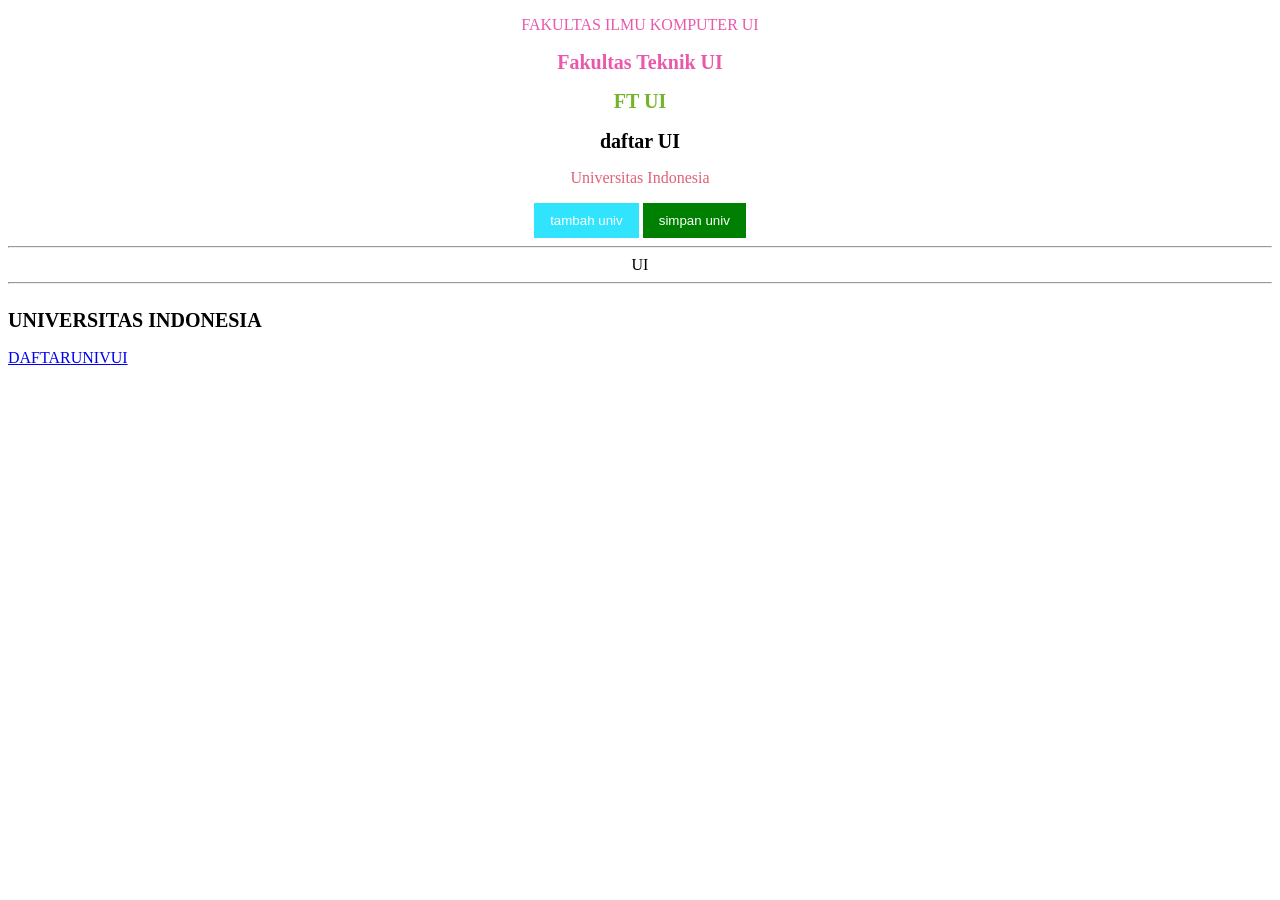
<file: index.html>
<!DOCTYPE html>
<html lang="en">
<head>
    <meta charset="UTF-8">
    <meta name="viewport" content="width=device-width, initial-scale=1.0">
    <title>Document</title>
    <link rel="stylesheet" href="style.css">
</head>
<body>
    <div align="center">
    <p class="judul">FAKULTAS ILMU KOMPUTER UI</p>
    <h2 class="judul">Fakultas Teknik UI</h2>
    <h1>FT UI</h1>
    <h2>daftar UI</h2>
    <p style="color: rgb(223, 97, 118);">Universitas Indonesia</p>
    <button>tambah univ</button>
    <button id="btn-simpan">simpan univ</button>
    <hr>
    UI
    <hr>
    <div class="navbar">
        <h2>UNIVERSITAS INDONESIA</h2>     
        <nav>
            <a href="#">DAFTAR</a>
            <a href="#">UNIV</a>
            <a href="#">UI</a>
        </nav>
        </div>
    </div>
</body>
</html>
</file>
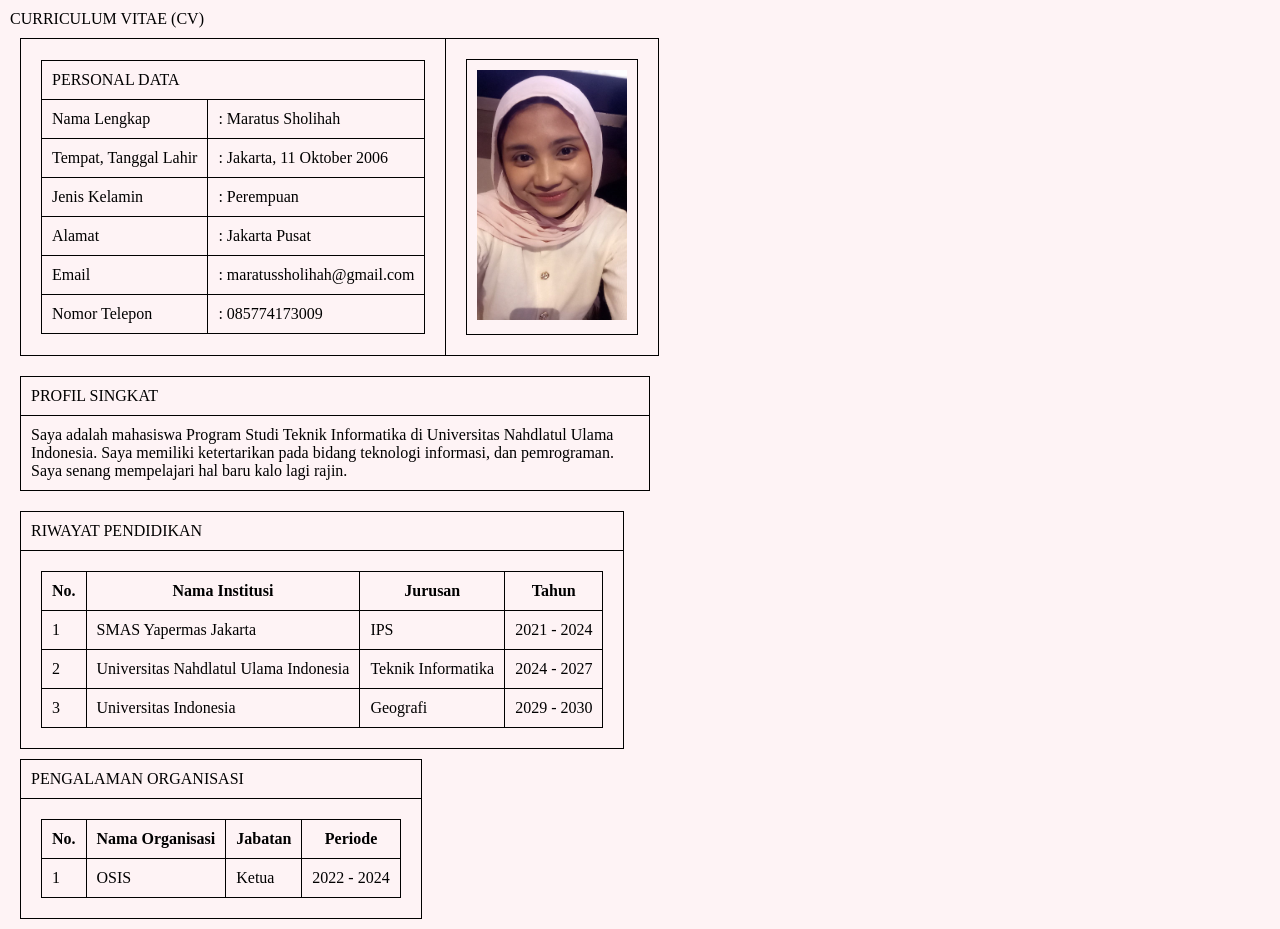
<file: cv.html>
<!DOCTYPE html>
<html lang="id">
<head>
    <meta charset="UTF-8">
    <meta name="viewport" content="width=device-width, initial-scale=1.0">
    <title>CV Maratus Sholihah</title>
    <link rel="stylesheet" href="style.css">
</head>
<body>
    
<style>
    
    body {
        background-color: #fef3f5;
        font-family: "Times New Roman", serif;
        margin: 10px;
    }

    /* Garis semua tabel */
    table {
        border-collapse: collapse;
        margin: 10px
    }

    /* Garis pada setiap kolom dan baris */
    th, td {
        border: 1px solid black;
        padding: 10px;
    }
    
</style>

    <tr>
        <td>
            <!-- JUDUL CV -->
                <tr>
            </div>
                    <td>CURRICULUM VITAE (CV)</td>
                </tr>
            </table>

            <!-- DATA PRIBADI DAN FOTO -->
            <table class="profil">
                <tr>
                    <td class="data-pribadi">

                        <table class="isi">
                            <tr>
                                <td colspan="2" class="subjudul">
                                    PERSONAL DATA
                                </td>
                            </tr>
                            <tr>
                                <td>Nama Lengkap</td>
                                <td>: Maratus Sholihah</td>
                            </tr>
                            <tr>
                                <td>Tempat, Tanggal Lahir</td>
                                <td>: Jakarta, 11 Oktober 2006</td>
                            </tr>
                            <tr>
                                <td>Jenis Kelamin</td>
                                <td>: Perempuan</td>
                            </tr>
                            <tr>
                                <td>Alamat</td>
                                <td>: Jakarta Pusat</td>
                            </tr>
                            <tr>
                                <td>Email</td>
                                <td>: maratussholihah@gmail.com</td>
                            </tr>
                            <tr>
                                <td>Nomor Telepon</td>
                                <td>: 085774173009</td>
                            </tr>
                        </table>

                    </td>

                    <td class="foto">
                        <table>
                            <tr>
                                <td>
                                    <img src="WhatsApp Image 2026-10-29 at 02.02.29.jpeg" alt="Foto Maratus"
                                    width="150"
                                    height="250">
                                </td>
                            </tr>
                        </table>
                    </td>
                </tr>
            </table>

            <!-- PROFIL SINGKAT -->
             <table class="bagian"></table>
             <tr>
                
             </tr>
                <section>
            <table border="1" cellpadding="10" cellspacing="2" width="50%">
                <tr>
                <td>PROFIL SINGKAT</td>
                </tr>
                    <td>Saya adalah mahasiswa Program Studi Teknik Informatika
                di Universitas Nahdlatul Ulama Indonesia. Saya memiliki
                ketertarikan pada bidang teknologi informasi, 
                dan pemrograman.
                Saya senang mempelajari hal baru kalo lagi rajin.</td>
                </tr>
                <table>
        </section>
            

            <!-- RIWAYAT PENDIDIKAN -->
            <table class="bagian">
                <tr>
                    <td class="subjudul">RIWAYAT PENDIDIKAN</td>
                </tr>
                <tr>
                    <td>
                        <table class="data-tabel">
                            <tr>
                                <th>No.</th>
                                <th>Nama Institusi</th>
                                <th>Jurusan</th>
                                <th>Tahun</th>
                            </tr>
                            <tr>
                                <td>1</td>
                                <td>SMAS Yapermas Jakarta</td>
                                <td>IPS</td>
                                <td>2021 - 2024</td>
                            </tr>
                            <tr>
                                <td>2</td>
                                <td>Universitas Nahdlatul Ulama Indonesia</td>
                                <td>Teknik Informatika</td>
                                <td>2024 - 2027</td>
                            </tr>
                            <tr>
                                <td>3</td>
                                <td>Universitas Indonesia</td>
                                <td>Geografi</td>
                                <td>2029 - 2030</td>
                            </tr>
                        </table>
                    </td>
                </tr>
            

            <!-- PENGALAMAN ORGANISASI -->
            <table class="bagian">
                <tr>
                    <td class="subjudul">PENGALAMAN ORGANISASI</td>
                </tr>
                <tr>
                    <td>
                        <table class="data-tabel">
                            <tr>
                                <th>No.</th>
                                <th>Nama Organisasi</th>
                                <th>Jabatan</th>
                                <th>Periode</th>
                            </tr>
                            <tr>
                                <td>1</td>
                                <td>OSIS</td>
                                <td>Ketua</td>
                                <td>2022 - 2024</td>
                            </tr>
                        </table>
                    </td>
                </tr>
            </table>

        </td>
    </tr>
</table>

</body>
</html>
</file>
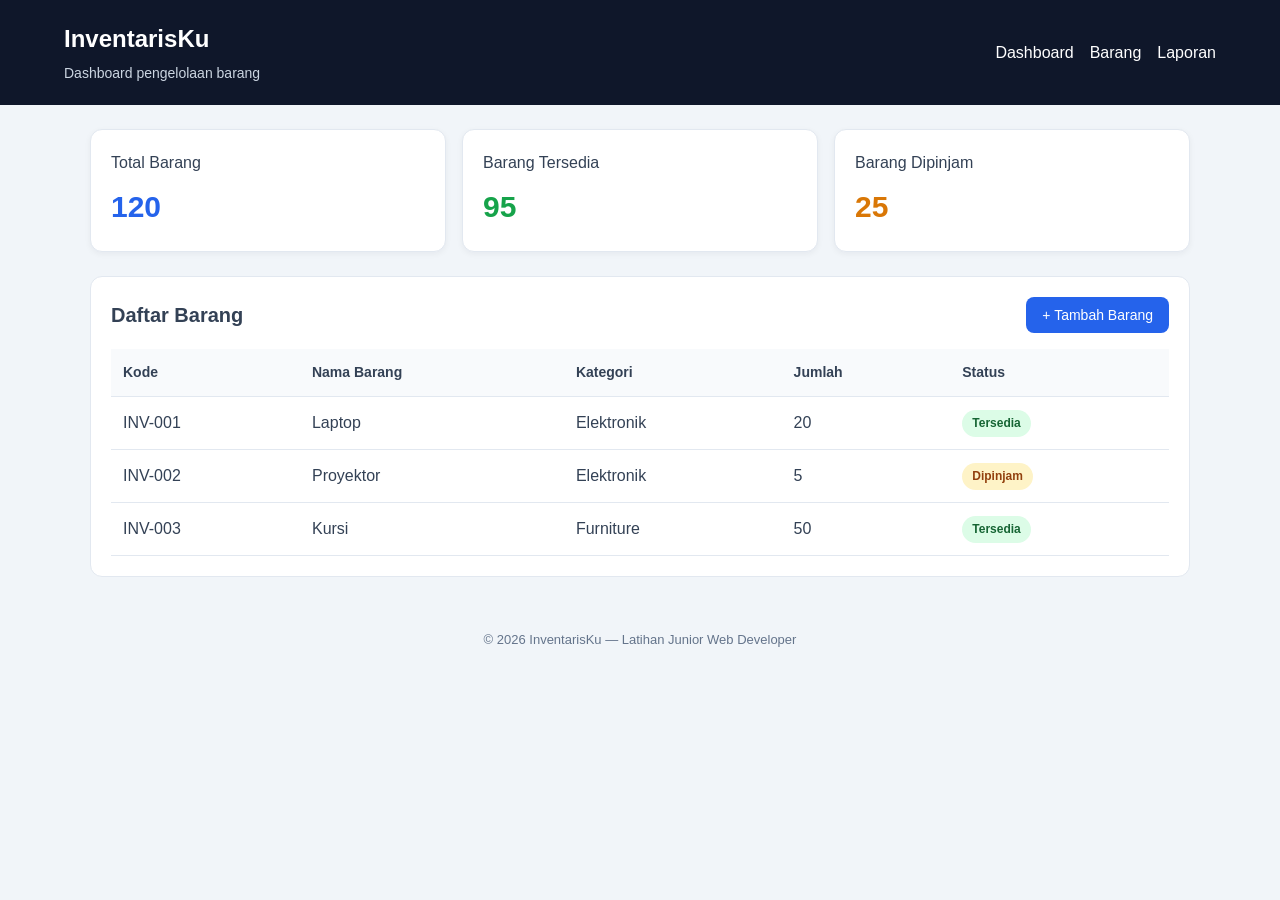
<file: ViewPort.html>
<!DOCTYPE html>
<html lang="id">
<head>
  <meta charset="UTF-8">
  <meta name="viewport" content="width=device-width, initial-scale=1.0">

  <title>InventarisKu</title>
  <link rel="stylesheet" href="style-viewport.css">
</head>
<body>
  <header class="header">
    <div>
      <h1>InventarisKu</h1>
      <p>Dashboard pengelolaan barang</p>
    </div>

    <nav class="nav-links">
      <a href="#">Dashboard</a>
      <a href="#">Barang</a>
      <a href="#">Laporan</a>
    </nav>
  </header>

  <main class="container">
    <section class="summary">
      <article class="card">
        <h2>Total Barang</h2>
        <p class="number">120</p>
      </article>

      <article class="card">
        <h2>Barang Tersedia</h2>
        <p class="number success">95</p>
      </article>

      <article class="card">
        <h2>Barang Dipinjam</h2>
        <p class="number warning">25</p>
      </article>
    </section>

    <section class="content-section">
      <div class="section-heading">
        <h2>Daftar Barang</h2>
        <button class="btn-primary" type="button">
          + Tambah Barang
        </button>
      </div>

      <div class="table-wrapper">
        <table>
          <thead>
            <tr>
              <th>Kode</th>
              <th>Nama Barang</th>
              <th>Kategori</th>
              <th>Jumlah</th>
              <th>Status</th>
            </tr>
          </thead>

          <tbody>
            <tr>
              <td>INV-001</td>
              <td>Laptop</td>
              <td>Elektronik</td>
              <td>20</td>
              <td><span class="badge tersedia">Tersedia</span></td>
            </tr>

            <tr>
              <td>INV-002</td>
              <td>Proyektor</td>
              <td>Elektronik</td>
              <td>5</td>
              <td><span class="badge dipinjam">Dipinjam</span></td>
            </tr>

            <tr>
              <td>INV-003</td>
              <td>Kursi</td>
              <td>Furniture</td>
              <td>50</td>
              <td><span class="badge tersedia">Tersedia</span></td>
            </tr>
          </tbody>
        </table>
      </div>
    </section>
  </main>

  <footer class="footer">
    <p>&copy; 2026 InventarisKu — Latihan Junior Web Developer</p>
  </footer>
</body>
</html>
</file>
<file: style.css>
h1 { 
            color: #74b429;
            font-size: 20px;
        }
        h2 { 
            color: #000000;
            font-size: 20px;
        }
        Button {
            background-color: #2fe4fc;
            color: white;
            padding: 10px 16px;
            border: none;
            border-status: 8px;
        }
        button:hover {
            background-color: #14ded8;
        }
        .judul {
            color: #e958ac;
        }
       #btn-simpan {
        background-color: green;
        color: white;
        }
        .navbar {
            display: flex;
            flex-direction: column;
            justify-content: space-between;
            align-items: flex-start;
            gap: 16 px;
        }
        .navbar nav {
            display: flex;
            gap: 16 px;
        }
</file>
<file: style-viewport.css>
style-viwport.css
/* 1. Pengaturan dasar */
* {
  box-sizing: border-box;
}

body {
  margin: 0;
  font-family: Arial, sans-serif;
  color: #334155;
  background-color: #f1f5f9;
  line-height: 1.6;
}

/* 2. Header dan navigasi */
.header {
  display: flex;
  justify-content: space-between;
  align-items: center;
  gap: 20px;
  padding: 20px 5%;
  color: white;
  background-color: #0f172a;
}

.header h1 {
  margin: 0;
  font-size: 24px;
}

.header p {
  margin: 4px 0 0;
  color: #cbd5e1;
  font-size: 14px;
}

.nav-links {
  display: flex;
  flex-wrap: wrap;
  gap: 16px;
}

.nav-links a {
  color: white;
  text-decoration: none;
}

.nav-links a:hover {
  color: #93c5fd;
}

/* 3. Kontainer utama */
.container {
  width: min(100% - 32px, 1100px);
  margin: 24px auto;
}

/* 4. Kartu ringkasan */
.summary {
  display: grid;
  grid-template-columns: repeat(3, minmax(0, 1fr));
  gap: 16px;
}

.card {
  padding: 20px;
  background-color: white;
  border: 1px solid #e2e8f0;
  border-radius: 12px;
  box-shadow: 0 2px 6px rgb(15 23 42 / 5%);
}

.card h2 {
  margin: 0;
  font-size: 16px;
  font-weight: 500;
}

.number {
  margin: 8px 0 0;
  font-size: 30px;
  font-weight: 700;
  color: #2563eb;
}

.success {
  color: #16a34a;
}

.warning {
  color: #d97706;
}

/* 5. Bagian tabel */
.content-section {
  margin-top: 24px;
  padding: 20px;
  background-color: white;
  border: 1px solid #e2e8f0;
  border-radius: 12px;
}

.section-heading {
  display: flex;
  justify-content: space-between;
  align-items: center;
  gap: 12px;
  margin-bottom: 16px;
}

.section-heading h2 {
  margin: 0;
  font-size: 20px;
}

.btn-primary {
  padding: 10px 16px;
  border: none;
  border-radius: 8px;
  background-color: #2563eb;
  color: white;
  font-size: 14px;
  cursor: pointer;
}

.btn-primary:hover {
  background-color: #1d4ed8;
}

.table-wrapper {
  overflow-x: auto;
}

table {
  width: 100%;
  border-collapse: collapse;
  text-align: left;
}

th,
td {
  padding: 12px;
  border-bottom: 1px solid #e2e8f0;
}

th {
  background-color: #f8fafc;
  font-size: 14px;
}

.badge {
  display: inline-block;
  padding: 4px 10px;
  border-radius: 999px;
  font-size: 12px;
  font-weight: 600;
}

.tersedia {
  background-color: #dcfce7;
  color: #166534;
}

.dipinjam {
  background-color: #fef3c7;
  color: #92400e;
}

/* 6. Footer */
.footer {
  padding: 16px;
  text-align: center;
  color: #64748b;
  font-size: 13px;
}

/* 7. Responsive: tablet */
@media (max-width: 768px) {
  .header {
    align-items: flex-start;
    flex-direction: column;
  }

  .summary {
    grid-template-columns: repeat(2, minmax(0, 1fr));
  }
}

/* 8. Responsive: ponsel */
@media (max-width: 480px) {
  .summary {
    grid-template-columns: 1fr;
  }

  .section-heading {
    align-items: stretch;
    flex-direction: column;
  }

  .btn-primary {
    width: 100%;
  }

  .content-section {
    padding: 12px;
  }

  th,
  td {
    padding: 8px;
    font-size: 13px;
  }
}
</file>
